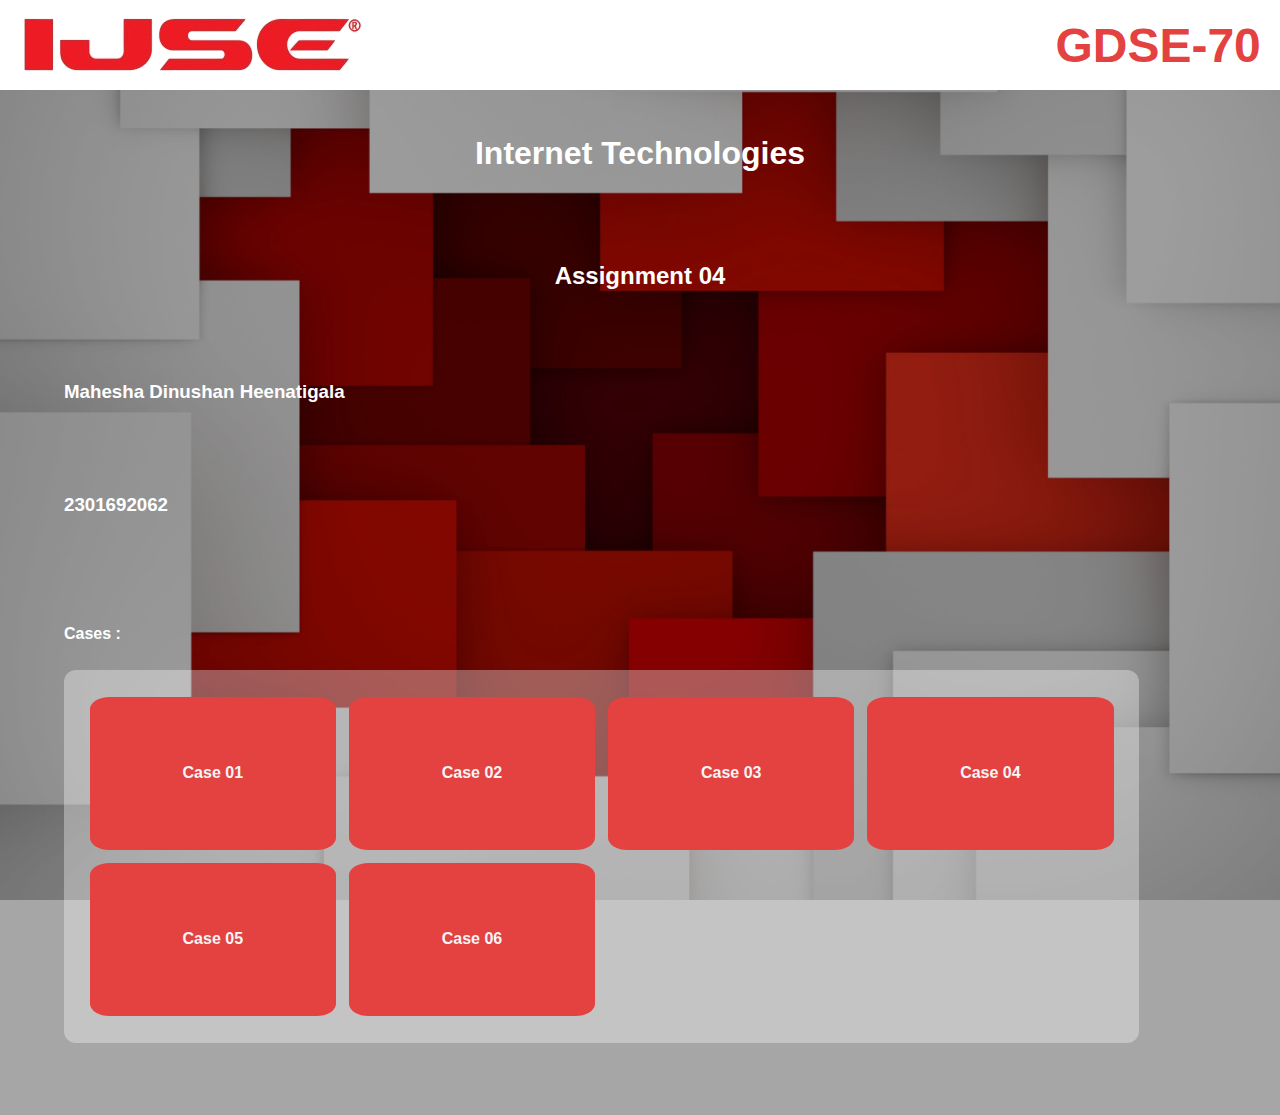
<file: index.html>
<!DOCTYPE html>
<html lang="en">
  <head>
    <meta charset="UTF-8" />
    <meta name="viewport" content="width=device-width, initial-scale=1.0" />
    <title>Internet technologies - Assignment 04</title>
    <link rel="stylesheet" href="/CSS/index.css" />
  </head>
  <body>
    <header>
      <div class="header-container">
        <img
          src="/Assets/images/IJSE_logo-removebg-preview.png"
          alt="Ijse-logo"
          class="Ijse-logo"
        />
        <p>GDSE-70</p>
      </div>
    </header>
    <main>
      <h1>Internet Technologies</h1>
      <h2>Assignment 04</h2>
      <div class="propic-container"></div>
      <div class="details"><h3>Mahesha Dinushan Heenatigala</h3></div>
      <div class="details"><h3>2301692062</h3></div>
      <nav>
        <h4>Cases :</h4>
        <div class="card-container">
          <a href="/Pages/Case 01.html" target="_blank"
            ><div class="card"><p>Case 01</p></div></a
          >
          <a href="Pages/Case 02.html" target="_blank"
            ><div class="card"><p>Case 02</p></div></a
          >
          <a href="/Pages/Case 03.html" target="_blank"
            ><div class="card"><p>Case 03</p></div></a
          >
          <a href="/Pages/Case 04.html" target="_blank"
            ><div class="card"><p>Case 04</p></div></a
          >
          <a href="/Pages/Case 05.html" target="_blank"
            ><div class="card"><p>Case 05</p></div></a
          >
          <a href="/Pages/Case 06.html" target="_blank"
            ><div class="card"><p>Case 06</p></div></a
          >
        </div>
      </nav>
    </main>
  </body>
</html>
</file>
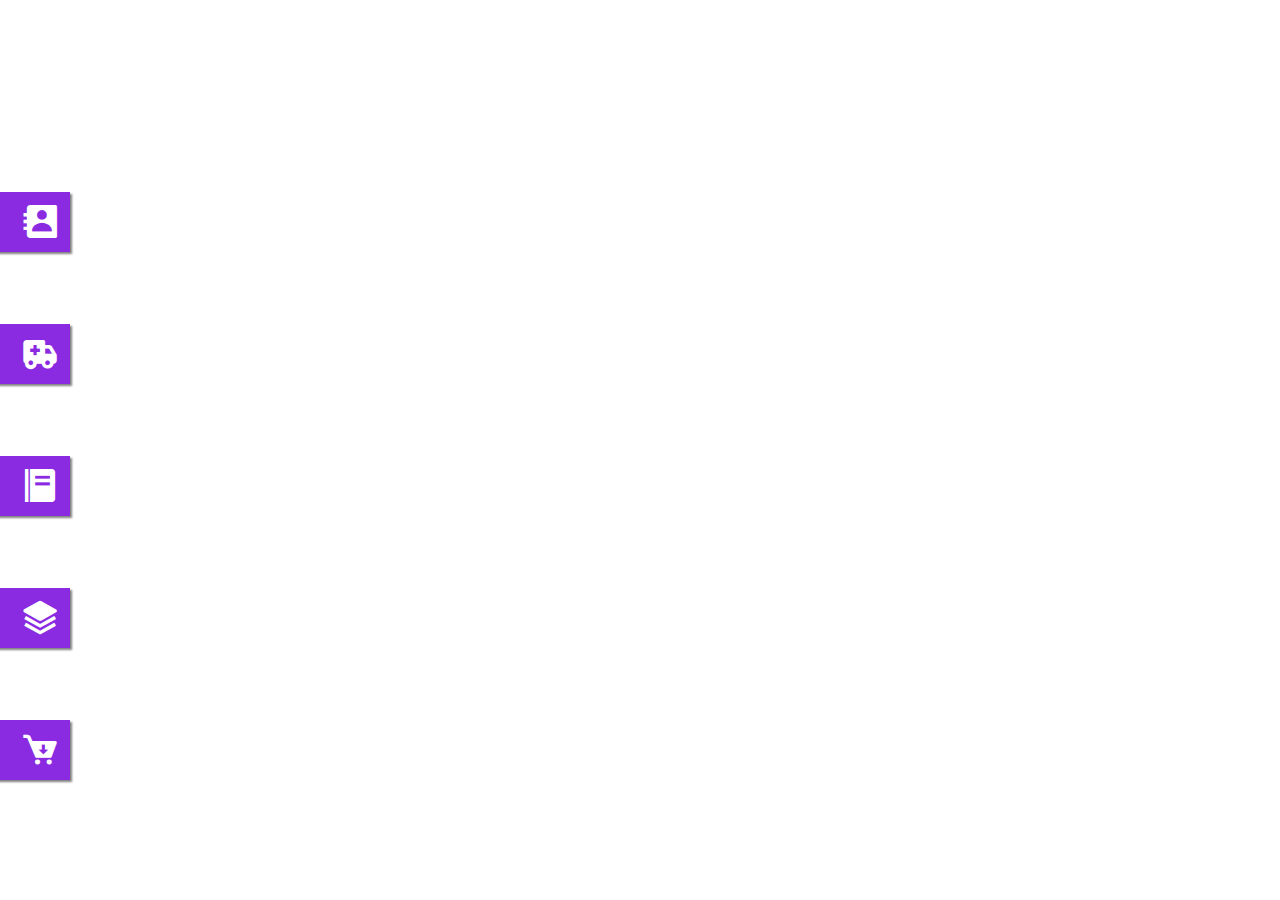
<file: Pages/Case 01.html>
<!DOCTYPE html>
<html lang="en">
  <head>
    <meta charset="UTF-8" />
    <meta name="viewport" content="width=device-width, initial-scale=1.0" />
    <title>Case 01</title>
    <link rel="stylesheet" href="/CSS/Case 01.css" />
    <link
      href="https://unpkg.com/boxicons@2.1.4/css/boxicons.min.css"
      rel="stylesheet"
    />
  </head>
  <body>
    <div class="container">
      <div class="card card1">
        <p>Menu One</p>
        <i class="bx bxs-contact"></i>
      </div>
      <div class="card">
        <p>Menu two</p>
        <i class="bx bxs-ambulance"></i>
      </div>
      <div class="card">
        <p>Menu Three</p>
        <i class="bx bxs-food-menu"></i>
      </div>
      <div class="card">
        <p>Menu Four</p>
        <i class="bx bxs-layer"></i>
      </div>
      <div class="card">
        <p>Menu Five</p>
        <i class="bx bxs-cart-download"></i>
      </div>
    </div>
  </body>
</html>
</file>
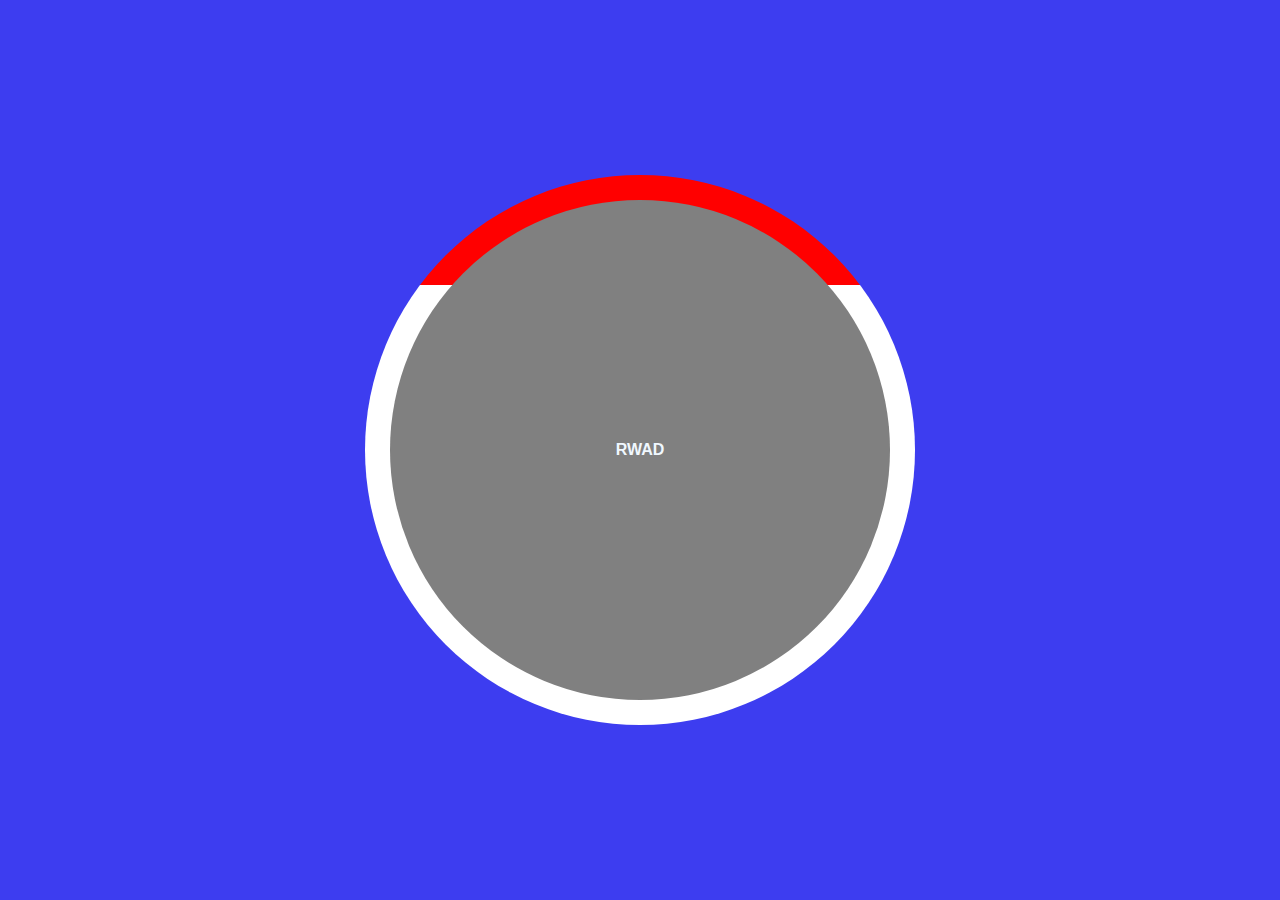
<file: Pages/Case 02.html>
<!DOCTYPE html>
<html lang="en">
  <head>
    <meta charset="UTF-8" />
    <meta name="viewport" content="width=device-width, initial-scale=1.0" />
    <title>Case 02</title>
    <link rel="stylesheet" href="/CSS/Case 02.css" />
  </head>
  <body>
    <div class="container">
      <div class="outer-circle">
        <div class="inner-circle">RWAD</div>
      </div>
    </div>
  </body>
</html>
</file>
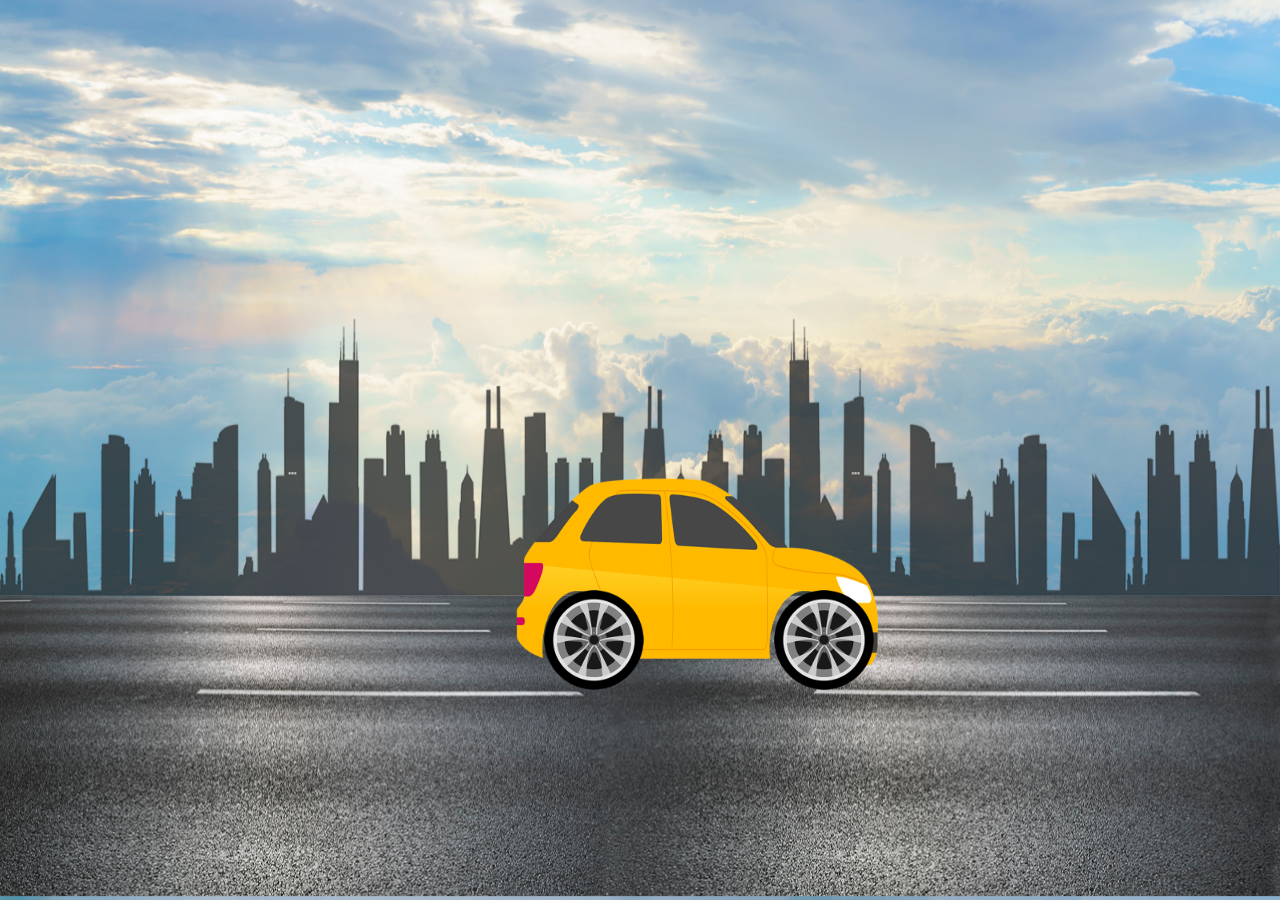
<file: Pages/Case 06.html>
<!DOCTYPE html>
<html lang="en">
  <head>
    <meta charset="UTF-8" />
    <meta name="viewport" content="width=device-width, initial-scale=1.0" />
    <title>Case 06</title>
    <link rel="stylesheet" href="/CSS/Case 06.css" />
  </head>
  <body>
    <img src="/Assets/images/sky.jpg" alt="sky" />
    <div class="city-skyline">
      <div class="city-skyline-slide">
        <img class="img1" src="/Assets/images/city.png" alt="city-skyline" />
      </div>
      <div class="city-skyline-slide">
        <img class="img1" src="/Assets/images/city.png" alt="city-skyline" />
      </div>
    </div>
    <div class="road">
      <div class="road-slide">
        <img src="/Assets/images/road.jpg" alt="road" />
      </div>
      <div class="road-slide">
        <img src="/Assets/images/road.jpg" alt="road" />
      </div>
    </div>
    <div class="car">
      <img src="/Assets/images/car.png" alt="car" />
    </div>
    <div class="wheels">
      <img
        class="wheel front-wheel"
        src="/Assets/images/wheel.png"
        alt="front-wheel"
      />
      <img
        class="wheel back-wheel"
        src="/Assets/images/wheel.png"
        alt="front-wheel"
      />
    </div>
  </body>
</html>
</file>
<file: CSS/index.css>
body{
    margin: 0;
    
    font-family: sans-serif;
    background-image: url(/Assets/images/32f138637fb1fb0a7d73ced5c45af3a2.jpg);
    background-size: cover;
    background-attachment: fixed;
    background-repeat: no-repeat;
    
}
main{
    background-color: rgba(0, 0, 0, 0.349);
    color: rgb(255, 255, 255);
    display: flex;
    flex-direction: column;
    justify-content: space-between;
    box-sizing: border-box;
}
header{
    height: 10vh;
    background-color: white;
    padding: 0 1.5vw 0 ;
}
.header-container{
    width: 100%;
    height: 100%;
    display: flex;
    align-items: center;
    justify-content: space-between;
    color: rgb(228, 65, 65);
    
  }
  .header-container p{
    font-size: 3rem;
    font-weight: 650;
  }
a{
    text-decoration: none;
    color: white;
   /* margin: 4vh 3vw;*/
   
}

.propic-container img{
    height: 30vh;
    width: 22vw;
    border-radius: 100%;
    position: absolute;
    top: 30vh;
    right: 15vw;
}
h1{
    text-align: center;
    margin: 5vh 0;
}
h2{
    margin: 5vh 0;
    text-align: center;
}
h4{
    margin: 2vh 5vw;
    
}
.details{
    margin: 3vh 5vw;
}
nav{
    margin: 5vh 0;
}
.card-container{
    margin: 3vh 5vw;
    padding: 3vh 2vw;
    height: fit-content;
    width: 80%;
    background-color: rgba(255, 255, 255, 0.342);
    border-radius: 12px;
    display: grid;
    grid-template-columns: repeat(4, 1fr);
    gap: 1vw;

}
.card{
    /*margin: 2vw;*/
    height: 17vh;
    width: 100%;
    
    background-color: rgb(228, 65, 65);
    color: whitesmoke;
    border-radius: 8%;
    display: flex;
    justify-content: center;
    align-items: center;
    font-weight: 600;
    transition: 1s;
}
.card:hover{
    color: rgb(228, 65, 65);
    background-color: whitesmoke;
    
}
</file>
<file: CSS/Case 01.css>
body{
    margin: 0;
}
.container{
    height: 100vh;
    display: flex;
    flex-direction: column;
    justify-content: center;
}
.card{
    padding: 0 10px;
    margin-top: 8vh;
    height: 60px;
    width: 400px;
    background-color: blueviolet;
    color: white;
    box-shadow: 2px 2px 2px gray;
    display: flex;
    justify-content: space-between;
    align-items: center;
    font-family: sans-serif;
    font-weight: 550;
    position: relative;
    left: -350px;
    transition: 2s ease-in-out 0s;
}
.card:hover{
    left: 0px;
    
}
.card > i {
    font-size: 40px;
}
</file>
<file: CSS/Case 02.css>
body{
    margin: 0;
    
}
.container{
    height: 100vh;
    display: flex;
    justify-content: center;
    align-items: center;
    background-color: rgb(61, 61, 240);
}
.inner-circle{
    height: 500px;
    width: 500px;
    /*margin: 20px;*/
    border-radius: 50%;
    background-color: gray;
    color: aliceblue;
    font-weight: 600;
    font-family: sans-serif;
    display: flex;
    justify-content: center;
    align-items: center;
    transition: 4s ;
    
    
}
.outer-circle{
    height: 550px;
    width: 550px;
    background: linear-gradient(red 20%,white 20%,white 20%, white 20%, white 20%);
    border-radius: 50%;
    transition: 4s ease;
    display: flex;
    justify-content: center;
    align-items: center;
}
.outer-circle:hover {
    transform: rotate(360deg);
}
.outer-circle:hover .inner-circle{
    transform: rotate(-360deg);
}
.outer-circle:not(:hover){
    transition: tranform 0s;
}
.outer-circle:not(:hover) .inner-circle{
    transition: tranform 0s;
}
</file>
<file: CSS/Case 06.css>
body{
    margin: 0;
    
}
body>img{
    width: 100vw;
    height: 100vh;
    position: fixed;
    top: 0;
}
.city-skyline{
    
    position: fixed;
    bottom: 300px;
    display: flex;
}
.city-skyline-slide{
    width: 100vw;
    
    
    animation: slide 8s ease-out 0.5s infinite ;
}
.city-skyline > .city-skyline-slide > img{
    width: 100%;
    height: 295px;
}
@keyframes slide {
    from{
        transform: translateX(0);
    }
    to{
        transform: translateX(-100%);
    }
}
.road{
    position: fixed;
    bottom: 0;
    display: flex;
}
.road-slide{
    
    animation: slide 8s ease-out 0.5s infinite ;
}
.road-slide > img{
    height: 300px;
    width: 200vw;
}
.car{
    position: fixed;
    bottom: 185px;
    left: 40%;
}
.car> img{
    height: 250px;
    width: 29vw;
}
.wheel{
    position: fixed;
    bottom: 210px;
    
    height: 100px;
    width: 100px;
    animation: rotate 8s ease-out 0.5s infinite ;
}
 .front-wheel{
    left: 42.5%;
}
 .back-wheel{
    left: 60.5%;
}
@keyframes rotate {
    0%{
        transform: rotate(0);
    }
    50%{
        transform: rotate(180deg);
    }
    100%{
        transform: rotate(0);
    }
    
}
</file>
